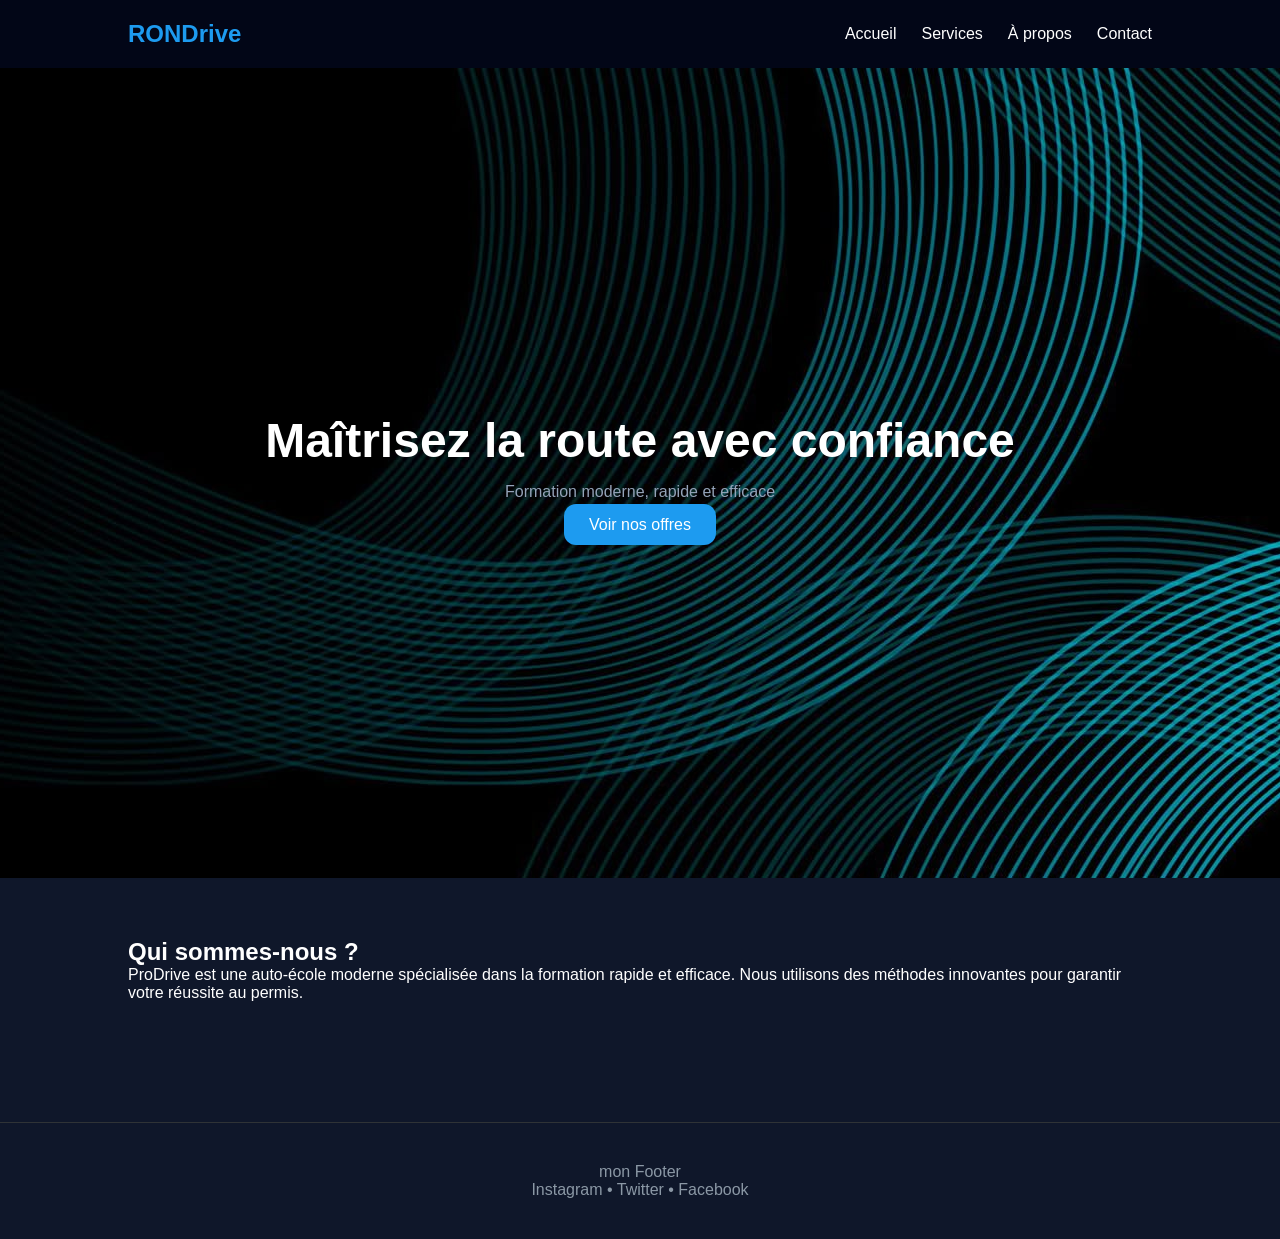
<file: index.html>
<!DOCTYPE html>
<html lang="fr">
<head>
  <meta charset="UTF-8">
  <title>RONDrive</title>
  <link rel="stylesheet" href="style.css">
</head>
<body>

<!-- NAV -->
<nav>
  <h1>RONDrive</h1>
   <ul>
    <li><a href="index.html">Accueil</a></li>
    <li><a href="services.html">Services</a></li>
    <li><a href="apropos.html">À propos</a></li>
    <li><a href="contact.html">Contact</a></li>
  </ul>
</nav>

<!-- HERO -->
<section class="hero">
  <div>
    <h2>Maîtrisez la route avec confiance</h2>
    <p>Formation moderne, rapide et efficace</p>
    <a href="services.html" class="btn">Voir nos offres</a>
  </div>
</section>

<!-- PRESENTATION -->
<section>
  <h2>Qui sommes-nous ?</h2>
  <p>
    ProDrive est une auto-école moderne spécialisée dans la formation rapide et efficace.
    Nous utilisons des méthodes innovantes pour garantir votre réussite au permis.
  </p>
</section>

<!-- FOOTER -->
  <footer class="footer">

        <p>mon Footer</p>

        <p>Instagram • Twitter • Facebook</p>

    </footer>


</body>
</html>
</file>
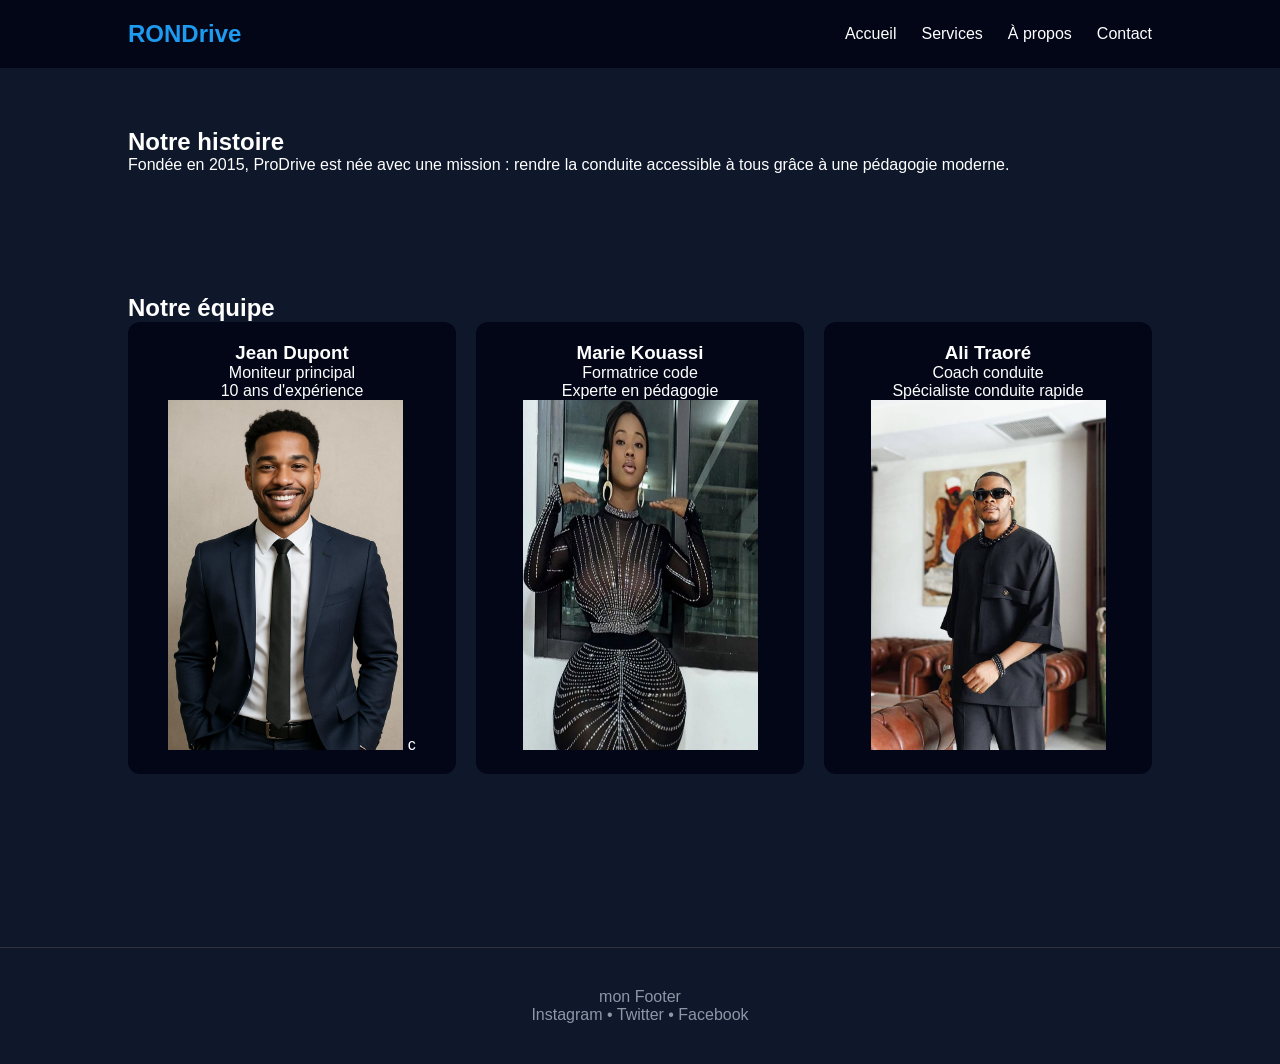
<file: apropos.html>
<!DOCTYPE html>
<html lang="fr">
<head>
  <meta charset="UTF-8">
  <title>À propos</title>
  <link rel="stylesheet" href="style.css">
</head>
<body>

<nav>
  <h1>RONDrive</h1>
   <ul>
    <li><a href="index.html">Accueil</a></li>
    <li><a href="services.html">Services</a></li>
    <li><a href="apropos.html">À propos</a></li>
    <li><a href="contact.html">Contact</a></li>
  </ul>
</nav>

<section>
  <h2>Notre histoire</h2>
  <p>
    Fondée en 2015, ProDrive est née avec une mission :
    rendre la conduite accessible à tous grâce à une pédagogie moderne.
  </p>
</section>

<section>
  <h2>Notre équipe</h2>

  <div class="team">

    <div class="member">
      <h3>Jean Dupont</h3>
      <p>Moniteur principal</p>
      <p>10 ans d'expérience</p>
      <img src="img/Pour Adobe - Copy.jpg" height="350px" width="235" alt="img">

c    </div>

    <div class="member">
      <h3>Marie Kouassi</h3>
      <p>Formatrice code</p>
      <p>Experte en pédagogie</p>
      <img src="img/download (21).jpg" height="350px" width="235" alt="img">

    </div>

    <div class="member">
      <h3>Ali Traoré</h3>
      <p>Coach conduite</p>
      <p>Spécialiste conduite rapide</p>
      <img src="img/38fdf1eeaba1254dfae7b61d46d8eed9.jpg" height="350px" width="235" alt="img">
      
    </div>

  </div>
</section>
<!-- FOOTER -->
  <footer class="footer">

        <p>mon Footer</p>

        <p>Instagram • Twitter • Facebook</p>

    </footer>




</body>
</html>
</file>
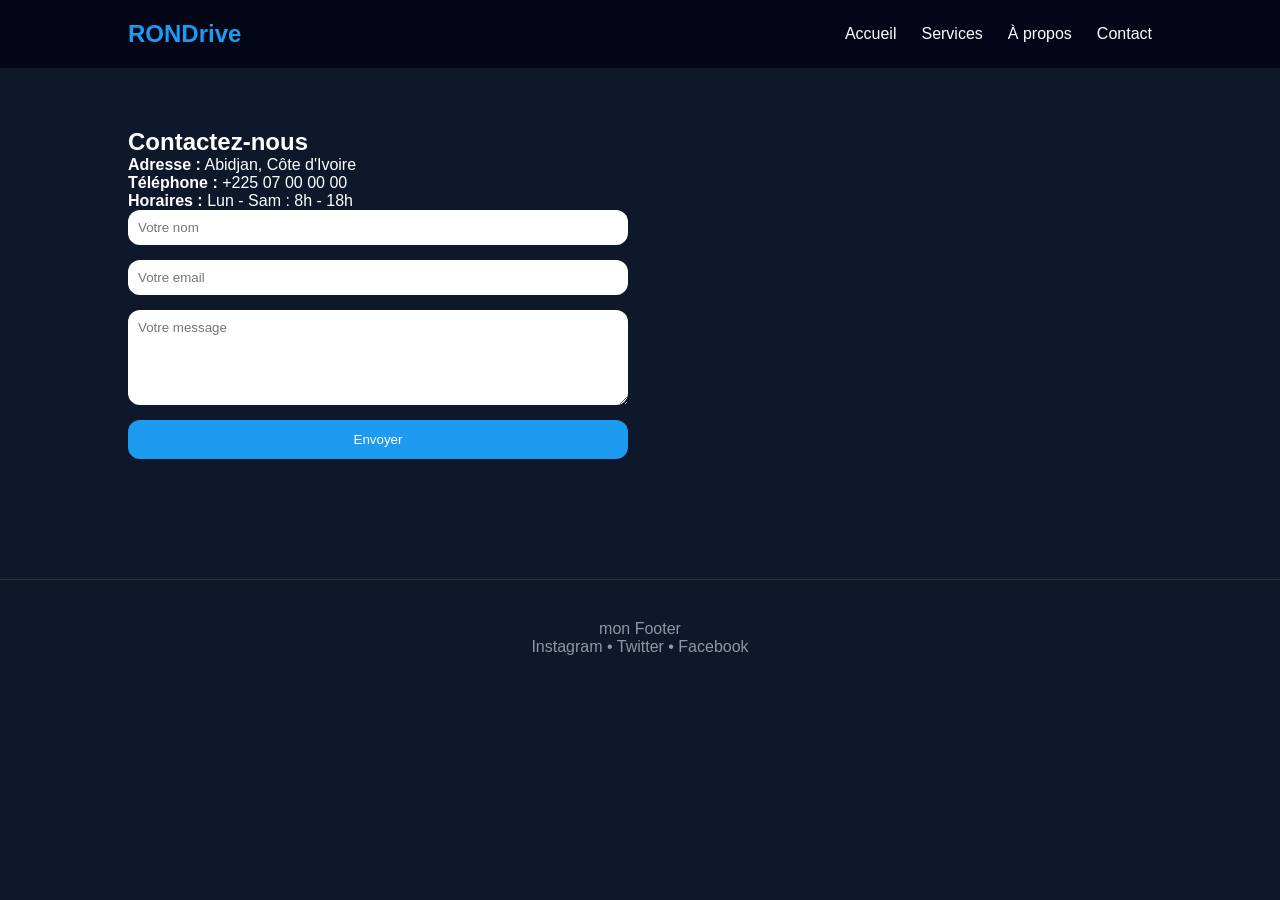
<file: contact.html>
<!DOCTYPE html>
<html lang="fr">
<head>
  <meta charset="UTF-8">
  <title>Contact</title>
  <link rel="stylesheet" href="style.css">
</head>
<body>

<nav>
  <h1>RONDrive</h1>
   <ul>
    <li><a href="index.html">Accueil</a></li>
    <li><a href="services.html">Services</a></li>
    <li><a href="apropos.html">À propos</a></li>
    <li><a href="contact.html">Contact</a></li>
  </ul>
</nav>

<section>
  <h2>Contactez-nous</h2>

  <p><strong>Adresse :</strong> Abidjan, Côte d'Ivoire</p>
  <p><strong>Téléphone :</strong> +225 07 00 00 00</p>
  <p><strong>Horaires :</strong> Lun - Sam : 8h - 18h</p>

  <form>
    <input type="text" placeholder="Votre nom" required>
    <input type="email" placeholder="Votre email" required>
    <textarea placeholder="Votre message" rows="5"></textarea>
    <button class="btn">Envoyer</button>
  </form>

</section>
<!-- FOOTER -->
  <footer class="footer">

        <p>mon Footer</p>

        <p>Instagram • Twitter • Facebook</p>

    </footer>



</body>
</html>
</file>
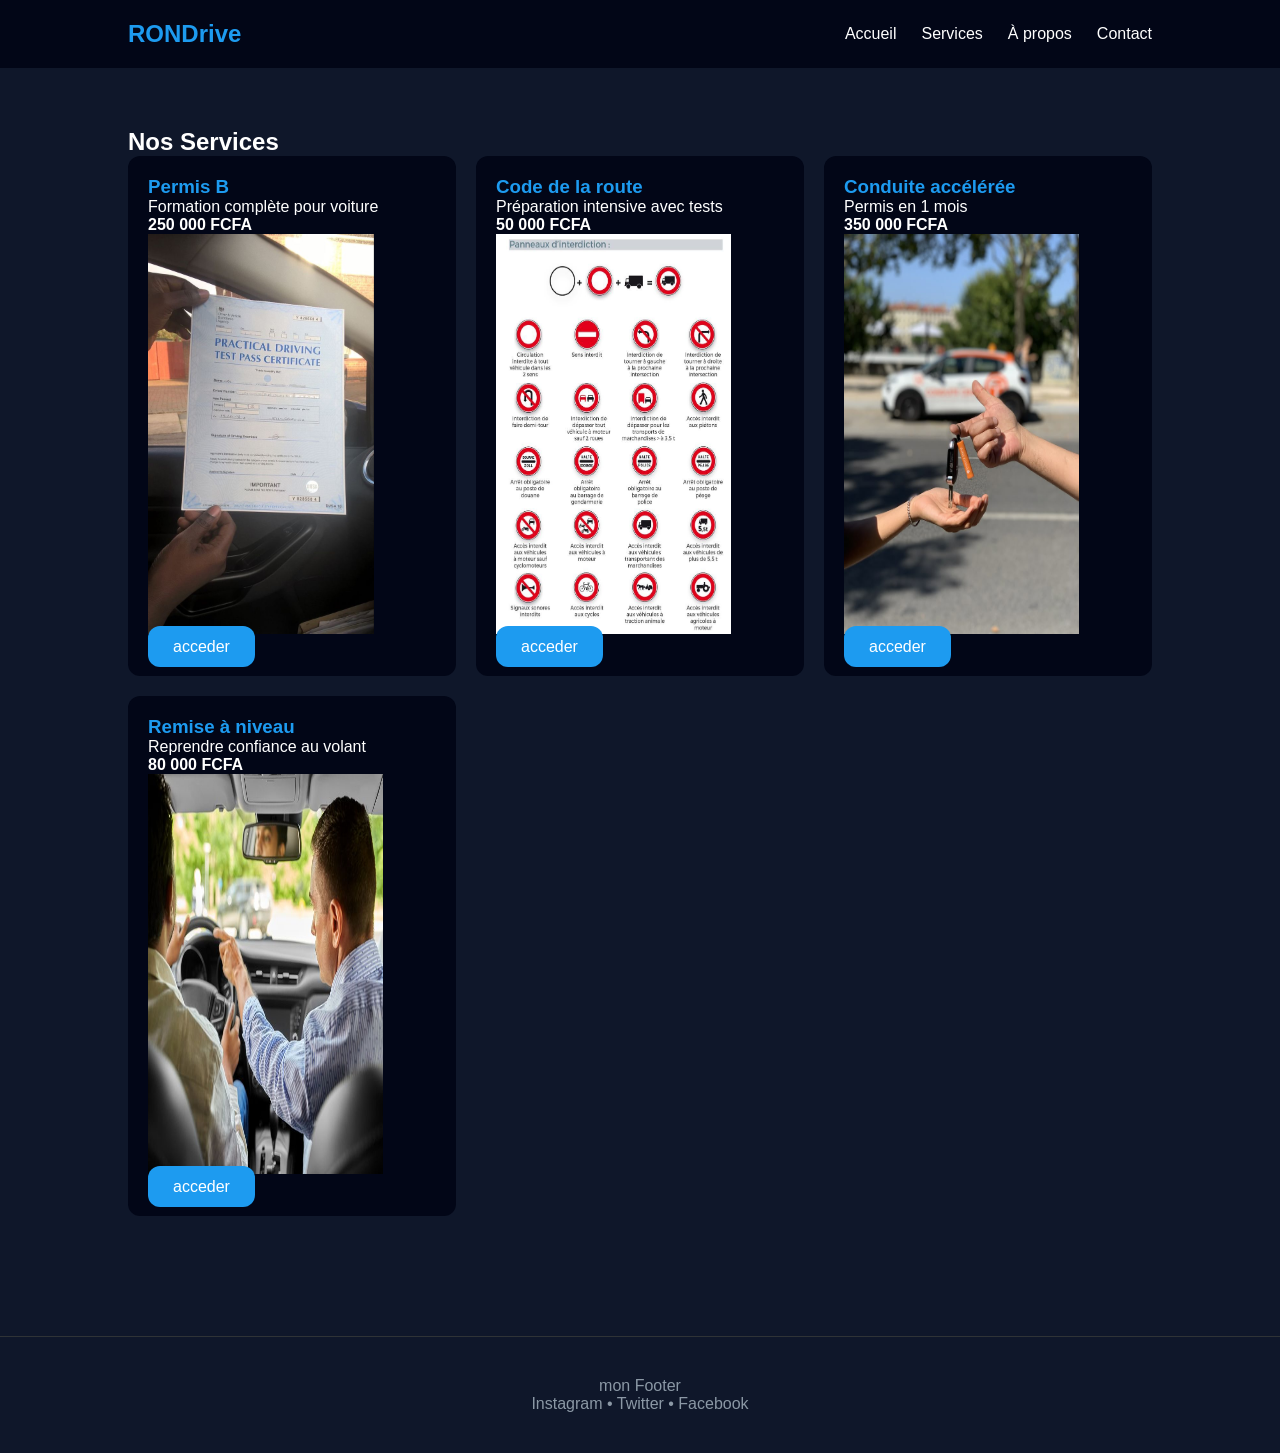
<file: services.html>
<!DOCTYPE html>
<html lang="fr">

<head>
    <meta charset="UTF-8">
    <title>Services</title>
  <link rel="stylesheet" href="style.css">
</head>

<body>

    <nav>
        <h1>RONDrive</h1>
        <ul>
            <li><a href="index.html">Accueil</a></li>
            <li><a href="services.html">Services</a></li>
            <li><a href="apropos.html">À propos</a></li>
            <li><a href="contact.html">Contact</a></li>
        </ul>
    </nav>

    <section>
        <h2>Nos Services</h2>

        <div class="cards">

            <div class="card">
                <h3>Permis B</h3>
                <p>Formation complète pour voiture</p>
                <strong>250 000 FCFA</strong>
                <img src="img/@notijeomaa.jpg" height="400px" alt="img">
                <a href="jl.html" class="btn">acceder</a>
            </div>

            <div class="card">
                <h3>Code de la route</h3>
                <p>Préparation intensive avec tests</p>
                <strong>50 000 FCFA</strong>
                <img src="img/Planche de panneaux _ All traffic signs, Coding, Driving basics.jpg" height="400px"
                    width="235" alt="img">
                <a href="jl.html" class="btn">acceder</a>
            </div>

            <div class="card">
                <h3>Conduite accélérée</h3>
                <p>Permis en 1 mois</p>
                <strong>350 000 FCFA</strong>
                <img src="img/REUSSITE PERMIS DE CONDUIRE.jpg" height="400px" width="235" alt="img">
                <a href="" class="btn">acceder</a>

            </div>

            <div class="card">
                <h3>Remise à niveau</h3>
                <p>Reprendre confiance au volant</p>
                <strong>80 000 FCFA</strong>
                <img src="img/Top 8 Mistakes to Avoid on the California Drive Test - Express Driving School.jpg"
                    width="235" height="400px" alt="img">
                <a href="jl.html" class="btn">acceder</a>
            </div>

        </div>
    </section>
    <!-- FOOTER -->
  <footer class="footer">

        <p>mon Footer</p>

        <p>Instagram • Twitter • Facebook</p>

    </footer>




</body>

</html>
</file>
<file: style.css>
:root {
  --primary: #0f172a; /* noir bleu */
  --secondary: #1d9bf0; /* bleu X */
  --accent: #0ea5e9;
  --light: #f8fafc;
  --gray: #94a3b8;
  --dark: #020617;

  --radius: 12px;
  --transition: 0.3s ease;
}

/* RESET */
* {
  margin: 0;
  padding: 0;
  box-sizing: border-box;
  font-family: 'Segoe UI', sans-serif;
}

/* BODY */
body {
  background: var(--primary);
  color: white;
}

/* NAVBAR */
nav {
  display: flex;
  justify-content: space-between;
  align-items: center;
  padding: 20px 10%;
  background: var(--dark);
}

nav h1 {
  color: var(--secondary);
}

nav ul {
  display: flex;
  list-style: none;
  gap: 25px;
}

nav a {
  color: white;
  text-decoration: none;
  transition: var(--transition);
}

nav a:hover {
  color: var(--secondary);
}


.hero {
  height: 90vh;
  display: flex;
  justify-content: center;
  align-items: center;
  text-align: center;
  background: url(img/6e93604a371d6fe057b1e032466007e7.jpg)
}

.hero h2 {
  font-size: 3rem;
}

.hero p {
  margin: 15px 0;
  color: var(--gray);
}

.btn {
  background: var(--secondary);
  padding: 12px 25px;
  border-radius: var(--radius);
  text-decoration: none;
  color: white;
  transition: var(--transition);
}

.btn:hover {
  background: var(--accent);
  transform: scale(1.05);
}


section {
  padding: 60px 10%;
}


.cards {
  display: grid;
  grid-template-columns: repeat(auto-fit, minmax(250px, 1fr));
  gap: 20px;
}

.card {
  background: #020617;
  padding: 20px;
  border-radius: var(--radius);
  transition: var(--transition);
  height: 100%;

}

.card:hover {
  transform: translateY(-10px);
  box-shadow: 0 10px 20px rgba(29,155,240,0.3);
}

.card h3 {
  color: var(--secondary);
}

/* TEAM */
.team {
  display: flex;
  gap: 20px;
  flex-wrap: wrap;
  height: 300px;
  margin-bottom: 20%;
}

.member {
  flex: 1;
  min-width: 250px;
  background: #020617;
  padding: 20px;
  border-radius: var(--radius);
  text-align: center;
}

/* CONTACT */
form {
  display: flex;
  flex-direction: column;
  gap: 15px;
  max-width: 500px;
}

input, textarea {
  padding: 10px;
  border: none;
  border-radius: var(--radius);
}

button {
  border: none;
  cursor: pointer;
}

.footer{
text-align:center;
padding:40px;
border-top:1px solid #2f3336;
margin-top:60px;
color:#8b98a5;
}

/* RESPONSIVE */
@media (max-width: 768px) {
  .hero h2 {
    font-size: 2rem;
  }

  nav {
    flex-direction: column;
    gap: 10px;
  }
}
</file>
